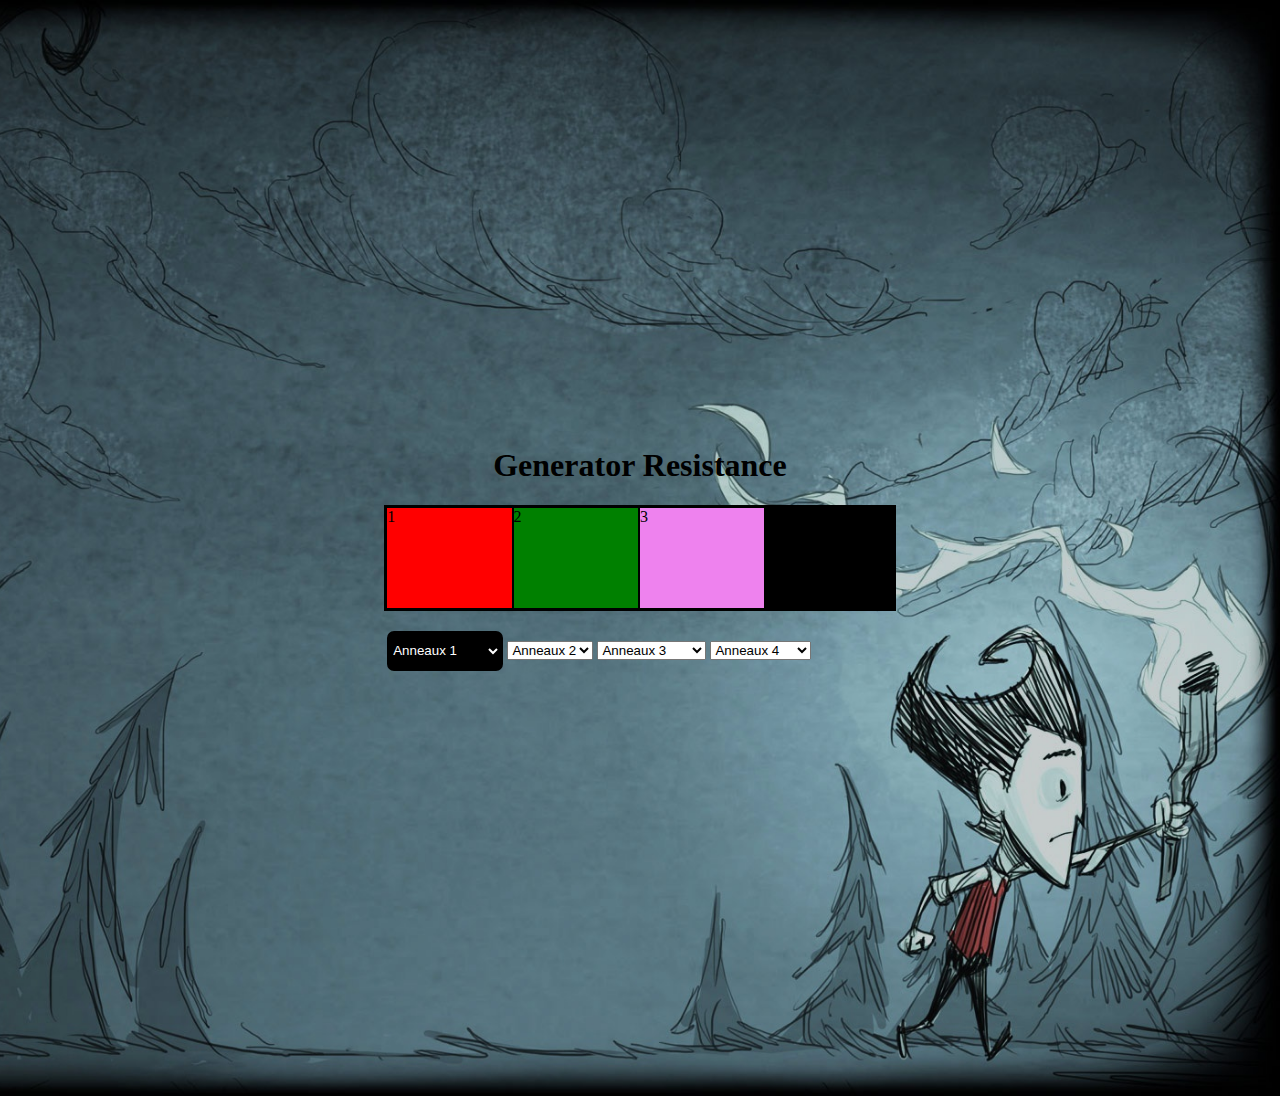
<file: résistron.html>
<!DOCTYPE html>
<html lang="en">
<head>
    <meta charset="UTF-8">
    <meta http-equiv="X-UA-Compatible" content="IE=edge">
    <meta name="viewport" content="width=device-width, initial-scale=1.0">
    <link rel="stylesheet" href="registron.css">
    <title>Registron Calcul</title>
</head>
<body>
    <h1>Generator Resistance</h1>
    <div class="containerResistance">
        <div class="resistance">
            <span class="anneau1">1</span>
            <span class="anneau2">2</span>
            <span class="anneau3">3</span>
            <span class="anneau4">4</span>

        </div>
        <div class="containerPanel">
            <select name="couleurs" id="selectionC1" class="selectionC1">
                <option value="">Anneaux 1</option>
                <option value="Noir">Noir 0</option>
                <option value="Brun">Brun 1</option>
                <option value="Red">Red 2</option>
                <option value="Orange">Orange 3</option>
                <option value="Yellow">Yellow 4</option>
                <option value="Green">Green 5</option>
                <option value="Blue">Blue 6</option>
                <option value="Pink">Pink 7</option>
                <option value="Gray">Gray 8</option>
                <option value="White">White 9</option>
            </select>
            <select name="couleurs" id="selectionC2" class="selectionC2">
                <option value="">Anneaux 2</option>
                <option value="Noir">Noir 0</option>
                <option value="Brun">Brun 1</option>
                <option value="Red">Red 2</option>
                <option value="Orange">Orange 3</option>
                <option value="Yellow">Yellow 4</option>
                <option value="Green">Green 5</option>
                <option value="Blue">Blue 6</option>
                <option value="Pink">Pink 7</option>
                <option value="Gray">Gray 8</option>
                <option value="White">White 9</option>
            </select>
            <select name="couleurs" id="selectionC3" class="selectionC3">
                <option value="">Anneaux 3</option>
                <option value="Noir">Noir x1Ω</option>
                <option value="Brun">Brun x10Ω</option>
                <option value="Red">Red x100Ω</option>
                <option value="Orange">Orange 1kΩ</option>
                <option value="Yellow">Yellow 10kΩ</option>
                <option value="Green">Green x100kΩ</option>
                <option value="Blue">Blue x1MΩ</option>
                <option value="Pink">Pink x10MΩ</option>
                <option value="Gray">Gray x100MΩ</option>
                <option value="White">White x1GΩ</option>
            </select>
            <select name="couleurs" id="selectionC4" class="selectionC4">
                <option value="">Anneaux 4</option>
                <option value="Brun">Brun ±1%</option>
                <option value="Red">Red ±2%</option>
                <option value="Green">Green ±0.5%</option>
                <option value="Blue">Blue ±0.25%</option>
                <option value="Pink">Pink ±0.10%</option>
                <option value="Gray">Gray ±0.05%</option>
                <option value="Gold">White ±5%</option>
                <option value="Gray">White ±10%</option>

            </select>
            
        </div>         
    </div>
    <script src="registron.js"></script>
</body>
</html>
</file>
<file: registron.css>
body {
  background-image: url(images//background.jpg);
  background-position: 100%;
  background-repeat: no-repeat;
  background-size: cover;
  height: 1080px;
  display: flex;
  flex-flow: column;
  justify-content: center;
}

h1 {
  text-align: center;
}

.containerResistance {
  display: flex;
  align-items: center;
  flex-flow: column;
  gap: 20px;
}
.containerResistance .containerPanel {
  width: 40%;
}
@media screen and (max-width: 750px) {
  .containerResistance .containerPanel {
    display: flex;
    flex-flow: row wrap;
    gap: 10px;
  }
}
.containerResistance .containerPanel .selectionC1 {
  background-color: black;
  border: 2px black solid;
  border-radius: 7px;
  color: white;
  height: 40px;
  width: 23%;
}
@media screen and (max-width: 750px) {
  .containerResistance .containerPanel .selectionC1 {
    width: 100%;
  }
}

.resistance {
  display: grid;
  grid-template-columns: repeat(4, 1fr);
  grid-template-rows: 100px;
  background-color: white;
  border: 3px black solid;
  min-width: 300px;
  width: 40%;
}
.resistance .anneau1 {
  background-color: red;
  border-right: solid 2px black;
}
.resistance .anneau2 {
  background-color: green;
  border-right: solid 2px black;
}
.resistance .anneau3 {
  background-color: violet;
  border-right: solid 2px black;
}
.resistance .anneau4 {
  background-color: black;
}

.inputettext {
  text-align: center;
}

.selection {
  width: 300px;
}/*# sourceMappingURL=registron.css.map */
</file>
